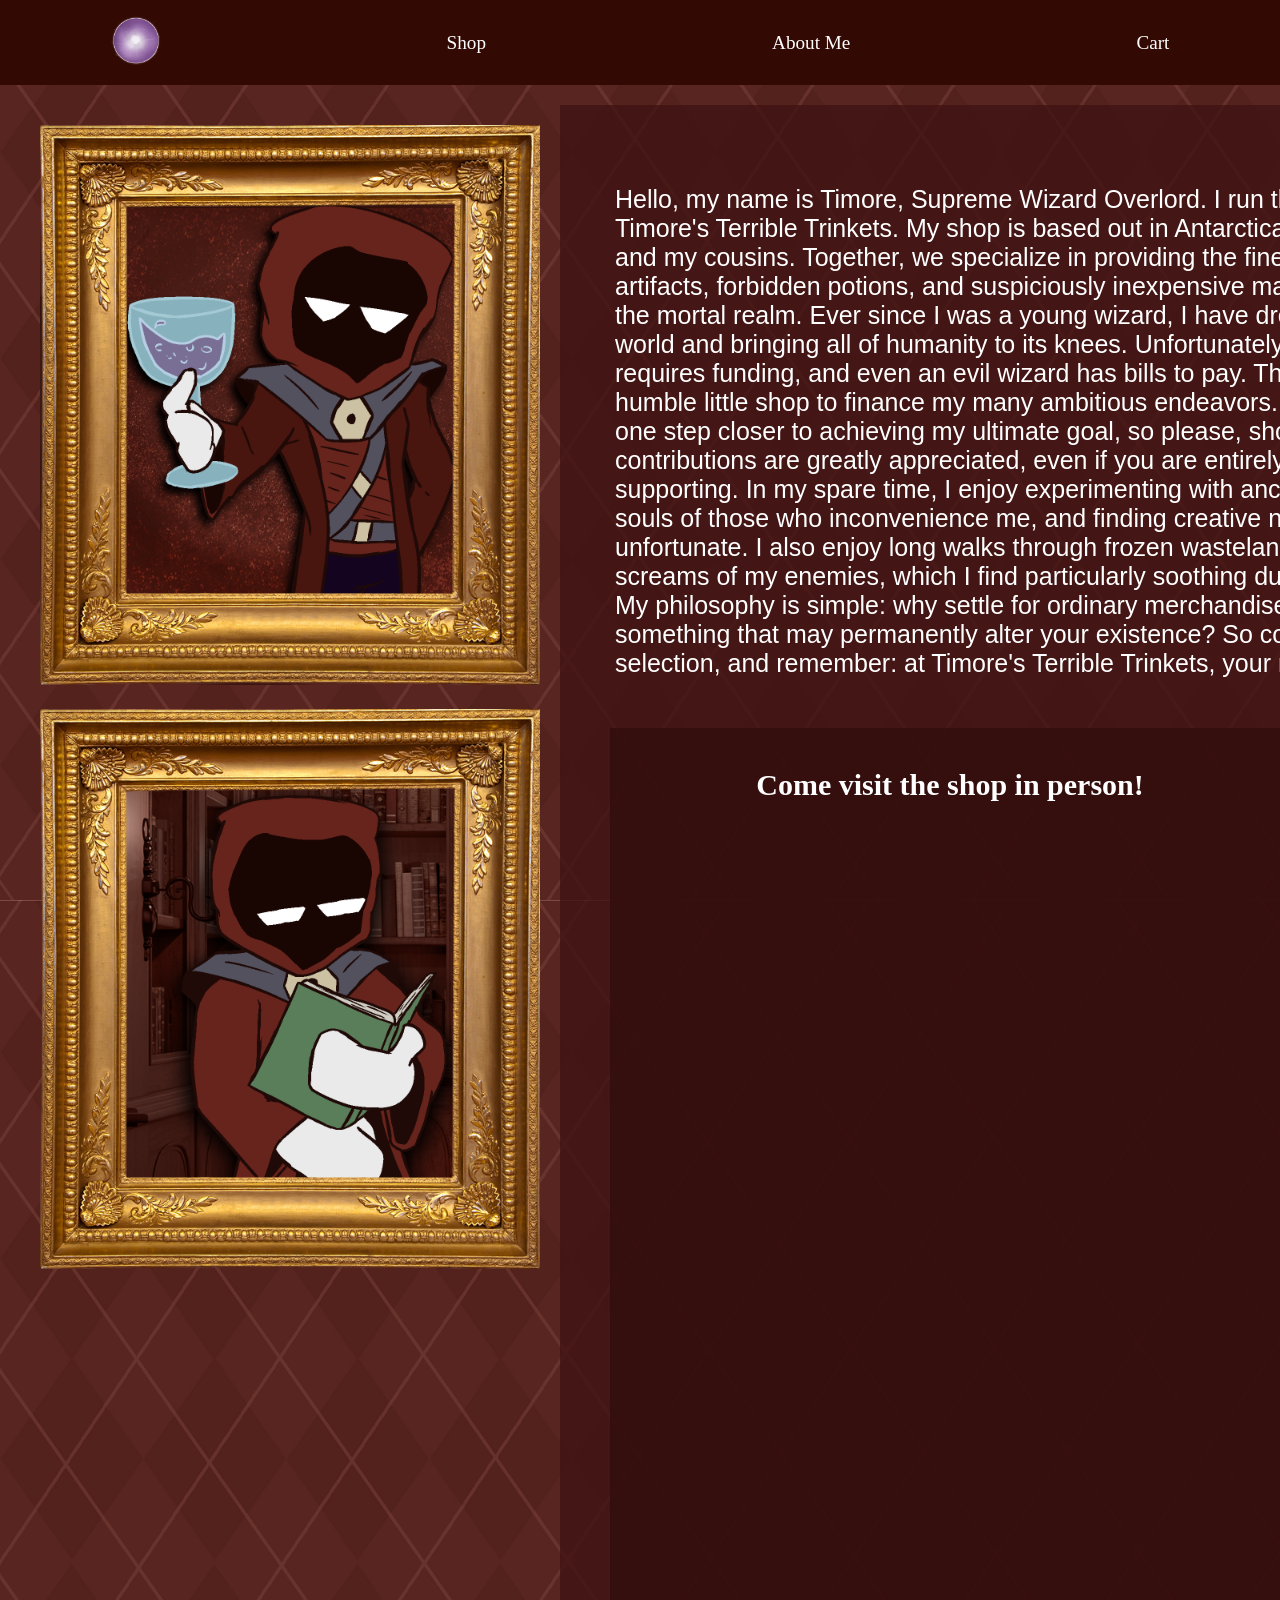
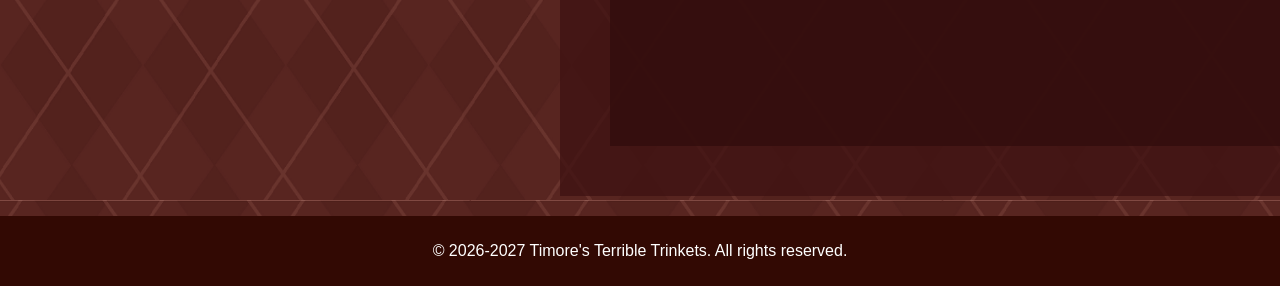
<file: about-me/aboutme.html>
<!DOCTYPE html>
<html lang="en">
<head>
  <meta charset="UTF-8">
  <meta name="viewport" content="width=device-width, initial-scale=1.0">
  <title>Timores-Terrible-Trinkets</title>
  <!-- CSS Stylesheets -->
  <link rel="stylesheet" href="aboutme.css">
</head>

<body>

    <nav class="navbar">
        <ul>
            <li><a href="../index.html"><img src="../images/logo.png" width="50"></a></li>
            <li><a href="../index.html">Shop</a></li>
            <li><a href="../about-me/aboutme.html">About Me</a></li>
            <li><a href="../cart/cart.html">Cart</a></li>
        </ul>
    </nav>

<div class="page-content">
    <div class="portrait">
  <img class="portrait" src="../images/Timore.png" alt="A very handsome wizard holding a glass of purple bubbling elixir." width="500">
  <img class="portrait" src="../images/Timore2.png" alt="A very handsome wizard reading a book." width="500">
    </div> <!-- End of portrait -->

    <div class="content">   
        <div class="writing">
            <p>Hello, my name is Timore, Supreme Wizard Overlord. I run the shop known as Timore's Terrible Trinkets. My shop is based out in Antarctica and is family run by
            me and my cousins. Together, we specialize in providing the finest selection of cursed artifacts, forbidden potions, and suspiciously inexpensive magical goods 
            this side of the mortal realm. Ever since I was a young wizard, I have dreamed of conquering the world and bringing all of humanity to its knees. 
            Unfortunately, world domination requires funding, and even an evil wizard has bills to pay. Thus, I established my humble little shop to finance my many 
            ambitious endeavors. Every purchase brings me one step closer to achieving my ultimate goal, so please, shop generously! Your contributions are greatly 
            appreciated, even if you are entirely unaware of what you are supporting. In my spare time, I enjoy experimenting with ancient curses, trapping the souls of 
            those who inconvenience me, and finding creative new ways to exploit the unfortunate. I also enjoy long walks through frozen wastelands and listening to the 
            screams of my enemies, which I find particularly soothing during the colder months. My philosophy is simple: why settle for ordinary merchandise when you can 
            purchase something that may permanently alter your existence? So come on in, browse our selection, and remember: at Timore's Terrible Trinkets, your misery is 
            our business! </p>
        </div> <!-- End of writing -->

    <div class="small-content">
        <div class="Map">
            <div class="mapwords">Come visit the shop in person!</div>
            <iframe src="https://www.google.com/maps/embed?pb=!1m14!1m12!1m3!1d4125.065227351481!2d-63.008479793150215!3d-64.49917686288114!2m3!1f0!2f0!3f0!3m2!1i1024!2i768!4f13.1!5e1!3m2!1sen!2sus!4v1793999564416!5m2!1sen!2sus" width="600" height="450" style="border:0;" allowfullscreen="" loading="lazy" referrerpolicy="strict-origin-when-cross-origin"></iframe>
        </div> <!-- End of Map -->

    <div class="Contact">
        <div class="Email">
            <div class="words">
                <p>Wish to contact your future Supreme Overlord?</p>
            </div>
            <div class="link">
                <a href="mailto:agonzales61305@gmail.com">Click Here!</a>
            </div>
            <div class="morewords">
                <p>*This is the email of some college student, I couldn't figure out how to create my own so I cast a spell that gave me his password info. 
                I'm sure he doesn't mind sharing his digital mailbox MWAHAHAHAHA!”</p>
            </div>
        </div>
        <div class="Video">
            <div class="stupidwords">Here's</div>
            <div class="stupidvideo"> <a href="https://www.youtube.com/watch?v=Tq1Kl1luIjA" target="_blank" rel="noopener">a video of my family,</a> </div>
            <div class="stupidwords">you can find some of my family's greatest hits here.</div>
    </div>
    </div> <!-- End of Contact -->
    
      </div> <!-- End of small-content -->

    </div> <!-- End of content -->

</div> <!-- End of main container -->
  


















    <div class="footer">
<p>&copy; 2026-2027 Timore's Terrible Trinkets. All rights reserved.</p>
    </div> <!-- End of footer -->

</body>
</html>
</file>
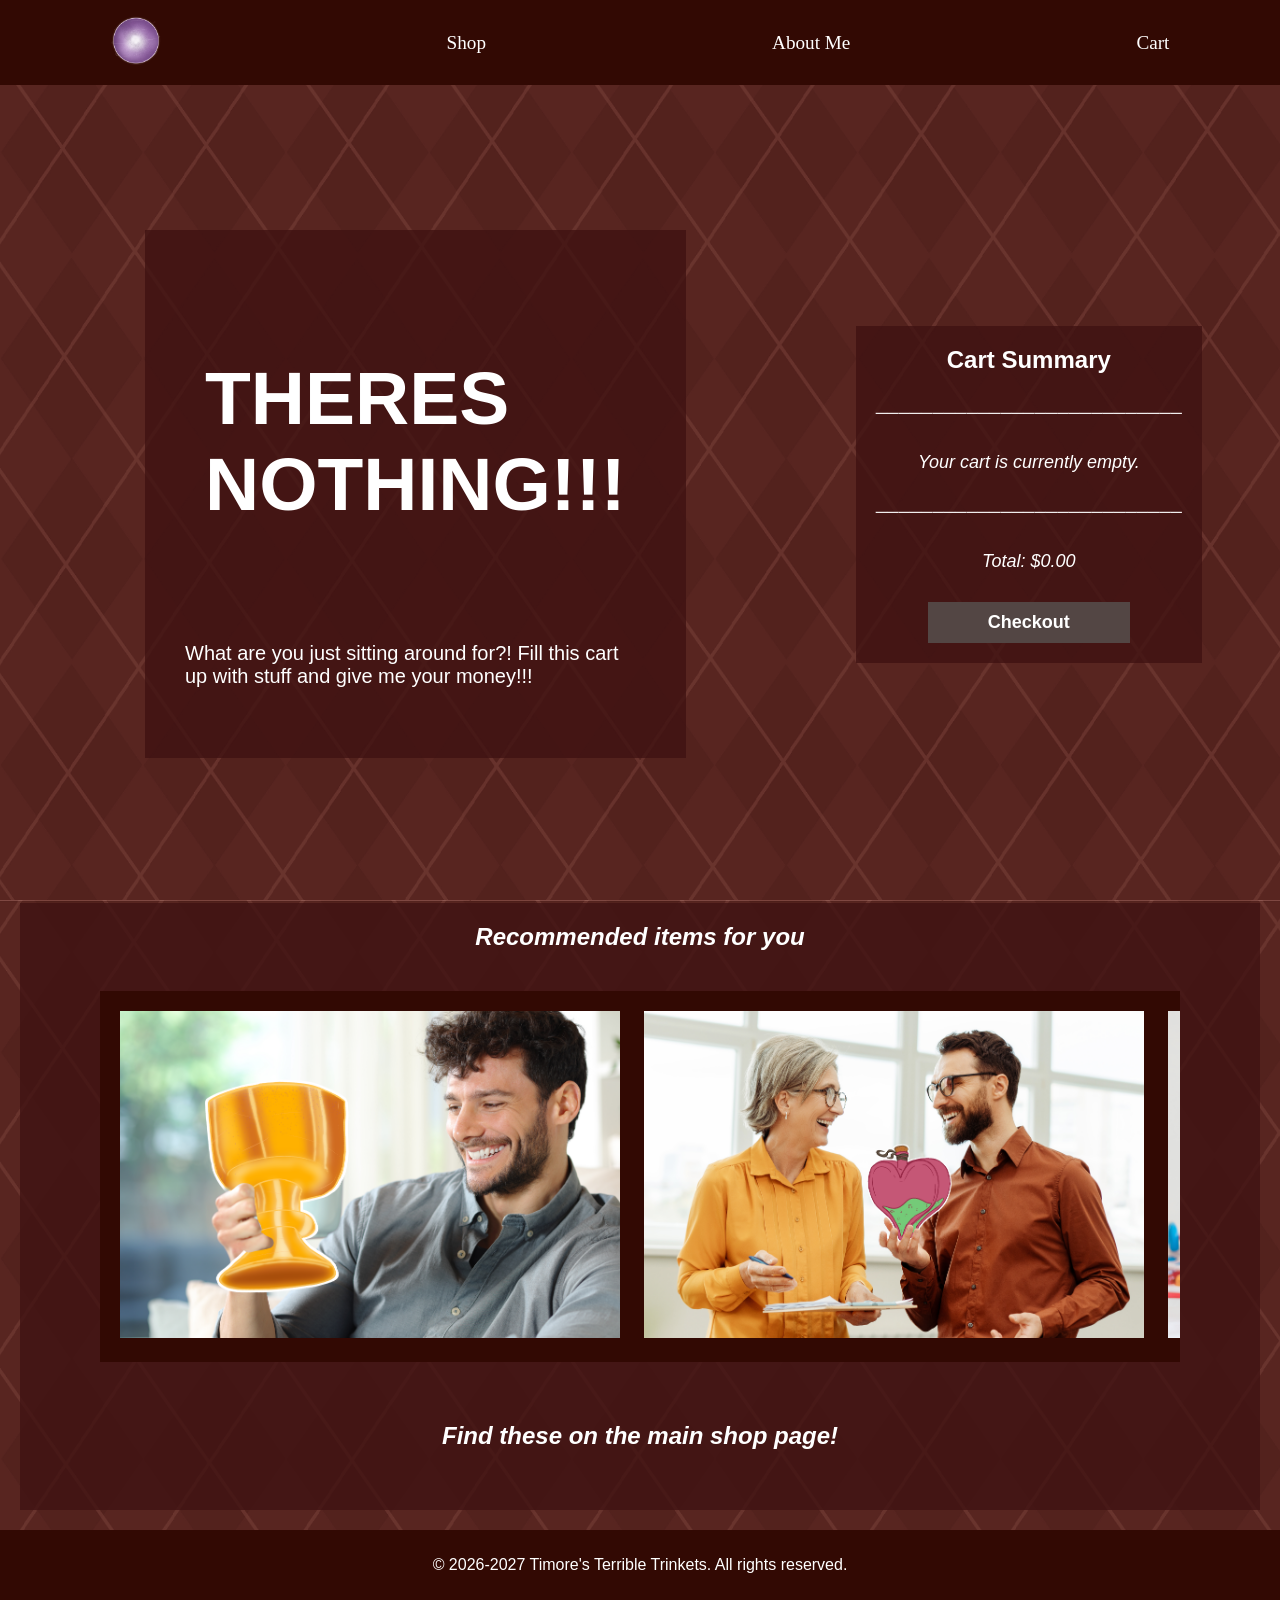
<file: cart/cart.html>
<!DOCTYPE html>
<html lang="en">
<head>
  <meta charset="UTF-8">
  <meta name="viewport" content="width=device-width, initial-scale=1.0">
  <title>Timores-Terrible-Trinkets</title>
  <!-- CSS Stylesheets -->
  <link rel="stylesheet" href="cart.css">
</head>

<body>


    <nav class="navbar">
        <ul>
            <li><a href="../index.html"><img src="../images/logo.png" width="50"></a></li>
            <li><a href="../index.html">Shop</a></li>
            <li><a href="../about-me/aboutme.html">About Me</a></li>
            <li><a href="../cart/cart.html">Cart</a></li>
        </ul>
    </nav>
<div class="page">

<div class="page-content">

<div class="cart-items">
    <div class="cart-item">
        <p>THERES NOTHING!!!</p>
    </div>
    <div class="notice">
        <p>What are you just sitting around for?! Fill this cart up with stuff and give me your money!!!</p>
    </div>   
</div>

    <div class="summary">
        <div class="summarytext">Cart Summary</div>
        <div class="line">───────────────────────────</div>
        <div class="infotext">Your cart is currently empty.</div>
        <div class="line">───────────────────────────</div>
        <div class="infotext">Total: $0.00</div>
        <div class="checkout">Checkout</div>
    </div>
</div>

<div class="recommended-items">

    <div class="recommended">
Recommended items for you
    </div>

    <div class="scroll-container">
  <img src="../images/AngryTimore.png" alt="Angry Timore" width="500">
  <img src="../images/AngryTimore2.png" alt="Angry Timore 2" width="500">
  <img src="../images/AngryTimore3.png" alt="Angry Timore 3" width="500">
  <img src="../images/AngryTimore4.png" alt="Angry Timore 4" width="500">
  <img src="../images/AngryTimore5.png" alt="Angry Timore 5" width="500">
  <img src="../images/AngryTimore6.png" alt="Angry Timore 6" width="500">
    </div>

        <div class="recommended">
Find these on the main shop page!
    </div>

</div>

</div>



    <div class="footer">
<p>&copy; 2026-2027 Timore's Terrible Trinkets. All rights reserved.</p>
    </div>

</body>
</html>
</file>
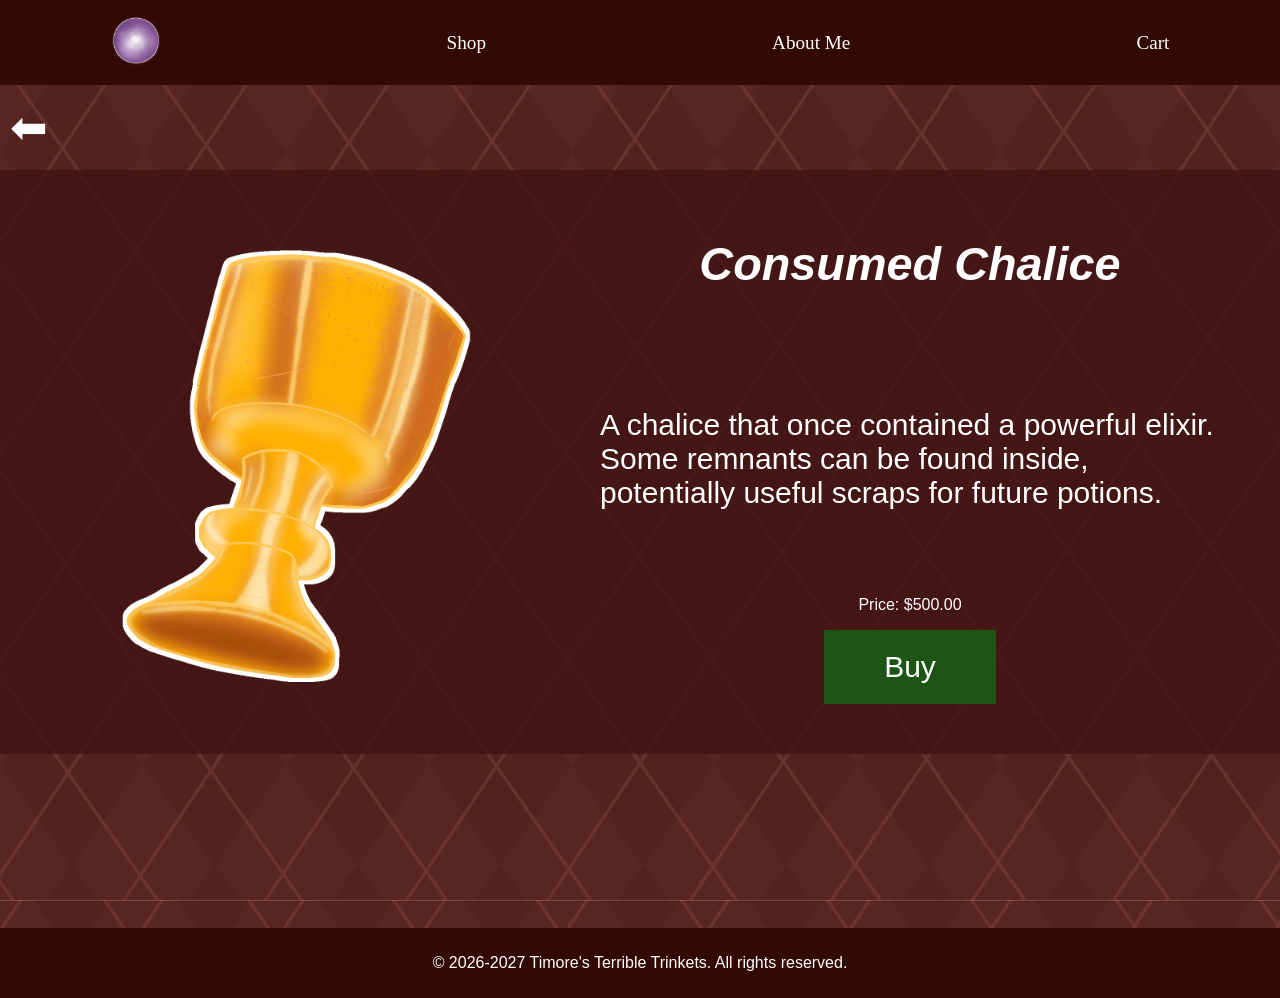
<file: item-pages/Chalice/cup-item.html>
<!DOCTYPE html>
<html lang="en">
<head>
  <meta charset="UTF-8">
  <meta name="viewport" content="width=device-width, initial-scale=1.0">
  <title>Timores-Terrible-Trinkets</title>
  <!-- CSS Stylesheets -->
  <link rel="stylesheet" href="cup-item.css">
  <script src="cup-item.js" defer></script>
</head>

<body>

    <nav class="navbar">
        <ul>
            <li><a href="../../index.html"><img src="../../images/logo.png" width="50"></a></li>
            <li><a href="../../index.html">Shop</a></li>
            <li><a href="../../about-me/aboutme.html">About Me</a></li>
            <li><a href="../../cart/cart.html">Cart</a></li>
            
        </ul>
    </nav>

<div class="back-button">
        <p><a href="../../index.html">⬅</a></p>
</div>

<div class="page-content">




    <div class="item-pic">
            <img src="../../images/chalice.png" alt="An empty golden chalice. 
            There are some purplish specks around it." width="500">
            <img src="../../images/SoldOut.png"
             class="sold-out" alt="A red graphic that reads Sold Out" hidden width="500">
    </div>

<div class="item-info">
    <div class="item-name">
        <h3>Consumed Chalice</h3>
    </div>

    <div class="item-desc">
        <p>A chalice that once contained a powerful elixir. Some remnants can be found inside, potentially useful scraps for future potions.</p>
    </div>

    <div class="item-price">
        <p>Price: $500.00</p>
    </div>

    <div class="Buy">
        <button type="button" id="buy-button">Buy</button>
    </div>
</div>

</div>

<div class="dead-space">
       I couldn't figure out how to put a dead space here without ruining everything else so I put this text here instead. Pretend you never saw this.
</div>


<div class="footer">
        <p>&copy; 2026-2027 Timore's Terrible Trinkets. All rights reserved.</p>
</div>

</body>
</html>
</file>
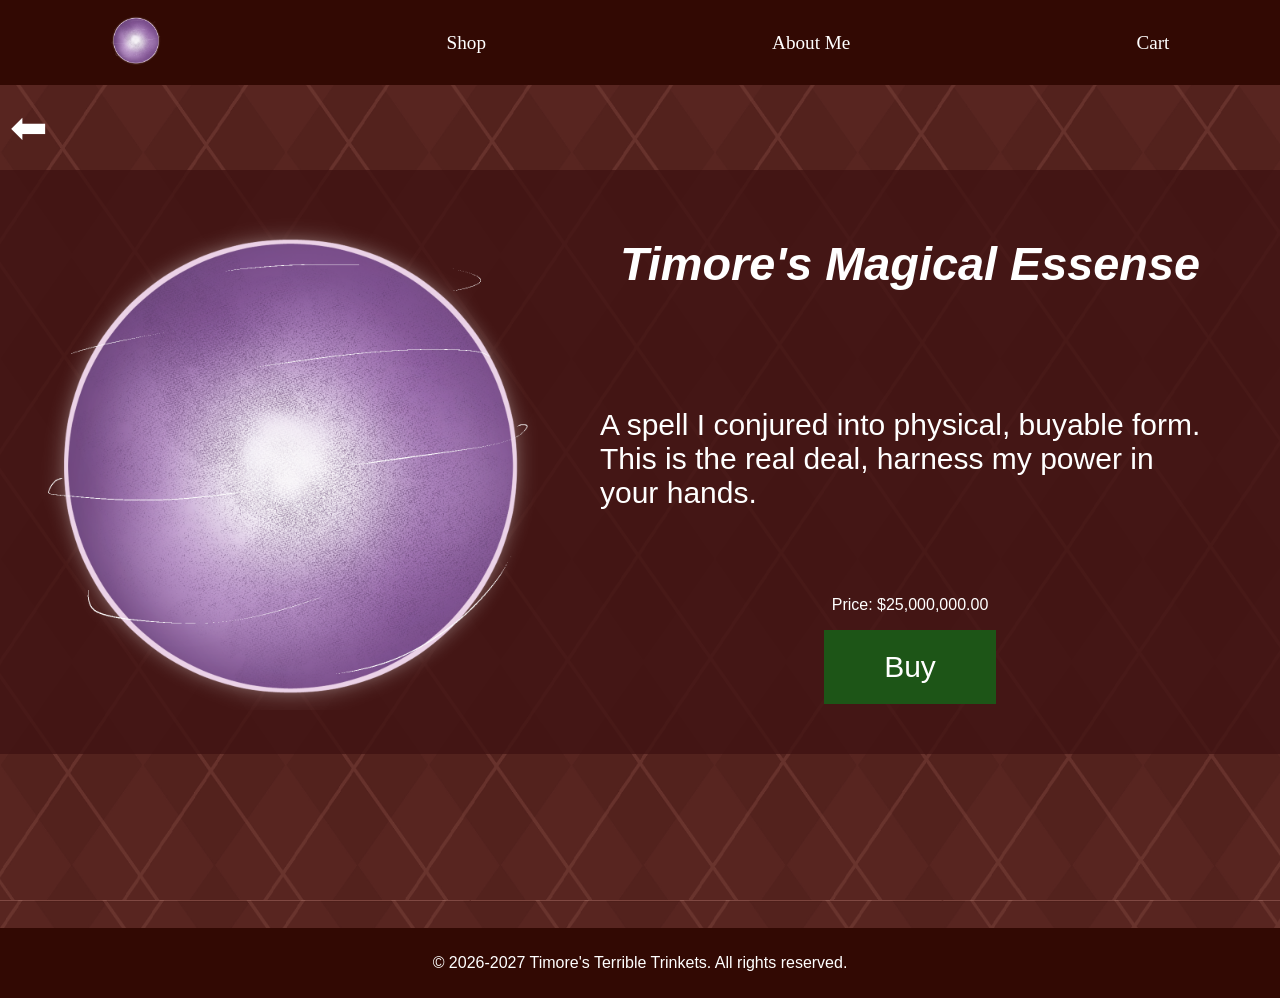
<file: item-pages/Essense/magic-item.html>
<!DOCTYPE html>
<html lang="en">
<head>
  <meta charset="UTF-8">
  <meta name="viewport" content="width=device-width, initial-scale=1.0">
  <title>Timores-Terrible-Trinkets</title>
  <!-- CSS Stylesheets -->
  <link rel="stylesheet" href="magic-item.css">
  <script src="magic-item.js" defer></script>
</head>

<body>

    <nav class="navbar">
        <ul>
            <li><a href="../../index.html"><img src="../../images/logo.png" width="50"></a></li>
            <li><a href="../../index.html">Shop</a></li>
            <li><a href="../../about-me/aboutme.html">About Me</a></li>
            <li><a href="../../cart/cart.html">Cart</a></li>
            
        </ul>
    </nav>

<div class="back-button">
        <p><a href="../../index.html">⬅</a></p>
</div>

<div class="page-content">




    <div class="item-pic">
            <img src="../../images/essense.png" alt="A purple orb with a magical white
                        aura that orbits it." width="500">
        <img class="sold-out" src="../../images/SoldOut.png" alt="Sold out" hidden>
    </div>

<div class="item-info">
    <div class="item-name">
        <h3>Timore's Magical Essense</h3>
    </div>

    <div class="item-desc">
        <p>A spell I conjured into physical, buyable form. This is the real deal, harness my power in your hands.</p>
    </div>

    <div class="item-price">
        <p>Price: $25,000,000.00</p>
    </div>

    <div class="Buy">
        <button id="buy-button">Buy</button>
    </div>
</div>

</div>

<div class="dead-space">
       I couldn't figure out how to put a dead space here without ruining everything else so I put this text here instead. Pretend you never saw this.
</div>


<div class="footer">
        <p>&copy; 2026-2027 Timore's Terrible Trinkets. All rights reserved.</p>
</div>

</body>
</html>
</file>
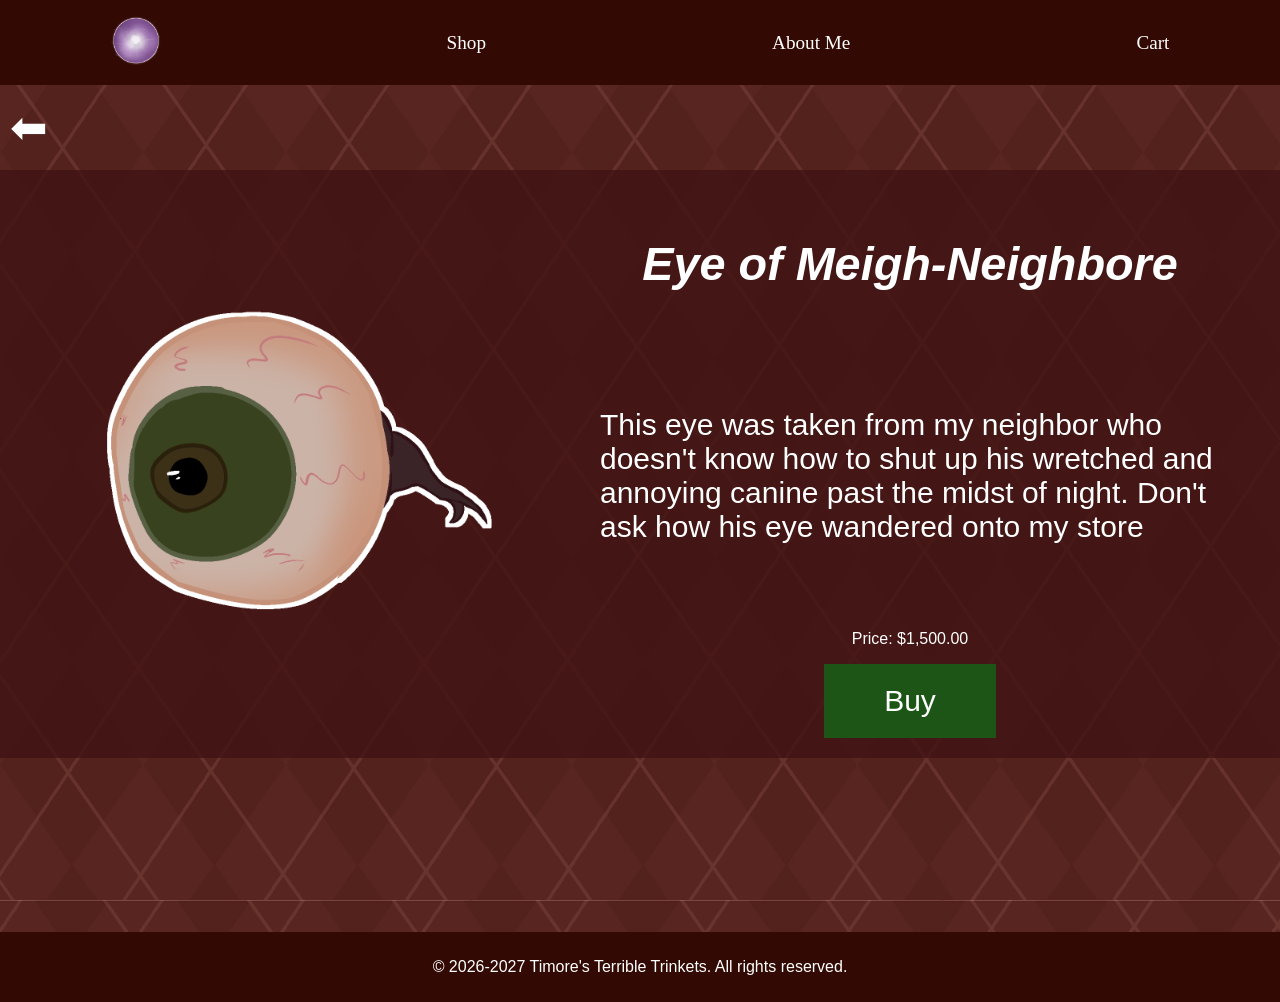
<file: item-pages/Eyeball/eye-item.html>
<!DOCTYPE html>
<html lang="en">
<head>
  <meta charset="UTF-8">
  <meta name="viewport" content="width=device-width, initial-scale=1.0">
  <title>Timores-Terrible-Trinkets</title>
  <!-- CSS Stylesheets -->
  <link rel="stylesheet" href="eye-item.css">
  <script src="eye-item.js" defer></script>
</head>

<body>

    <nav class="navbar">
        <ul>
            <li><a href="../../index.html"><img src="../../images/logo.png" width="50"></a></li>
            <li><a href="../../index.html">Shop</a></li>
            <li><a href="../../about-me/aboutme.html">About Me</a></li>
            <li><a href="../../cart/cart.html">Cart</a></li>
            
        </ul>
    </nav>

<div class="back-button">
        <p><a href="../../index.html">⬅</a></p>
</div>

<div class="page-content">




    <div class="item-pic">
            <img src="../../images/eye.png" alt="A bloodshot eyeball with vessels
still attached to the eye.
" width="500">
        <img class="sold-out" src="../../images/SoldOut.png" alt="Sold out" hidden>
    </div>

<div class="item-info">
    <div class="item-name">
        <h3>Eye of Meigh-Neighbore</h3>
    </div>

    <div class="item-desc">
        <p>This eye was taken from my neighbor who doesn't know how to shut up his wretched and annoying canine past the midst of night. Don't ask
            how his eye wandered onto my store</p>
    </div>

    <div class="item-price">
        <p>Price: $1,500.00</p>
    </div>

    <div class="Buy">
        <button id="buy-button">Buy</button>
    </div>
</div>

</div>

<div class="dead-space">
       I couldn't figure out how to put a dead space here without ruining everything else so I put this text here instead. Pretend you never saw this.
</div>


<div class="footer">
        <p>&copy; 2026-2027 Timore's Terrible Trinkets. All rights reserved.</p>
</div>

</body>
</html>
</file>
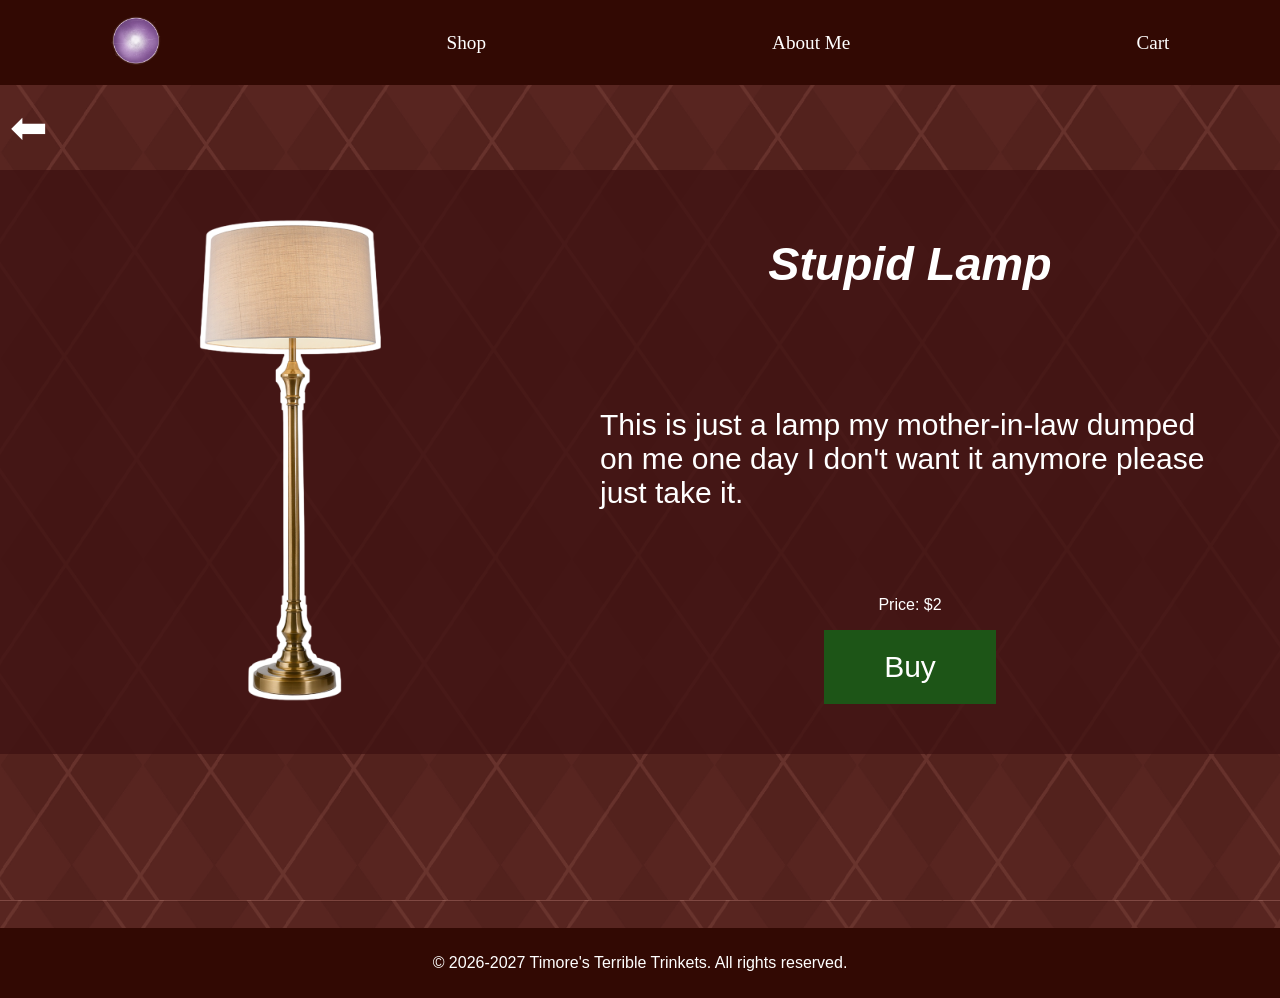
<file: item-pages/Lamp/lamp-item.html>
<!DOCTYPE html>
<html lang="en">
<head>
  <meta charset="UTF-8">
  <meta name="viewport" content="width=device-width, initial-scale=1.0">
  <title>Timores-Terrible-Trinkets</title>
  <!-- CSS Stylesheets -->
  <link rel="stylesheet" href="lamp-item.css">
  <script src="lamp-item.js" defer></script>
</head>

<body>

    <nav class="navbar">
        <ul>
            <li><a href="../../index.html"><img src="../../images/logo.png" width="50"></a></li>
            <li><a href="../../index.html">Shop</a></li>
            <li><a href="../../about-me/aboutme.html">About Me</a></li>
            <li><a href="../../cart/cart.html">Cart</a></li>
            
        </ul>
    </nav>

<div class="back-button">
        <p><a href="../../index.html">⬅</a></p>
</div>

<div class="page-content">




    <div class="item-pic">
            <img src="../../images/lamp.png" alt="A photorealistic plain bronze lamp." width="500">
        <img class="sold-out" src="../../images/SoldOut.png" alt="Sold out" hidden>
    </div>

<div class="item-info">
    <div class="item-name">
        <h3>Stupid Lamp</h3>
    </div>

    <div class="item-desc">
        <p>This is just a lamp my mother-in-law dumped on me one day I don't want it anymore please just take it.</p>
    </div>
    
    <div class="item-price">
        <p>Price: $2</p>
    </div>

    <div class="Buy">
        <button id="buy-button">Buy</button>
    </div>
</div>

</div>

<div class="dead-space">
       I couldn't figure out how to put a dead space here without ruining everything else so I put this text here instead. Pretend you never saw this.
</div>


<div class="footer">
        <p>&copy; 2026-2027 Timore's Terrible Trinkets. All rights reserved.</p>
</div>

</body>
</html>
</file>
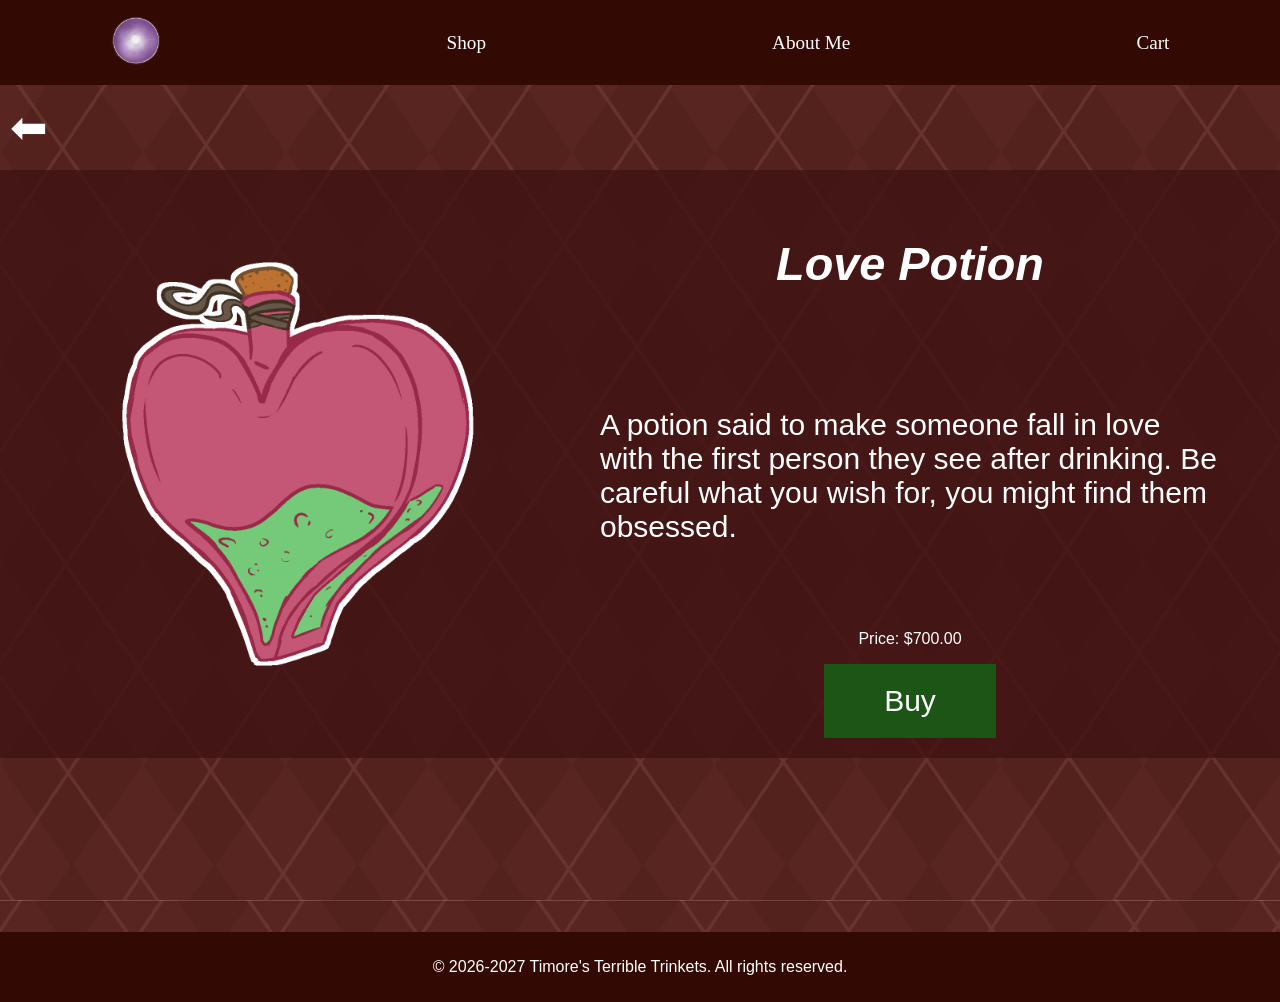
<file: item-pages/LovePotion/love-item.html>
<!DOCTYPE html>
<html lang="en">
<head>
  <meta charset="UTF-8">
  <meta name="viewport" content="width=device-width, initial-scale=1.0">
  <title>Timores-Terrible-Trinkets</title>
  <!-- CSS Stylesheets -->
  <link rel="stylesheet" href="love-item.css">
  <script src="love-item.js" defer></script>
</head>

<body>

    <nav class="navbar">
        <ul>
            <li><a href="../../index.html"><img src="../../images/logo.png" width="50"></a></li>
            <li><a href="../../index.html">Shop</a></li>
            <li><a href="../../about-me/aboutme.html">About Me</a></li>
            <li><a href="../../cart/cart.html">Cart</a></li>
            
        </ul>
    </nav>

<div class="back-button">
        <p><a href="../../index.html">⬅</a></p>
</div>

<div class="page-content">




    <div class="item-pic">
            <img src="../../images/love.png" alt="A pink heart shaped container
                    with a green liquid inside. The
                    container is tied off with brown
                    string at the top." width="500">
            <img src="../../images/SoldOut.png"
             class="sold-out" alt="A red graphic that reads Sold Out" hidden width="500">
    </div>

<div class="item-info">
    <div class="item-name">
        <h3>Love Potion</h3>
    </div>

    <div class="item-desc">
        <p>A potion said to make someone fall in love with the first person they see after drinking. 
            Be careful what you wish for, you might find them obsessed. </p>
    </div>

    <div class="item-price">
        <p>Price: $700.00</p>
    </div>

    <div class="Buy">
        <button type="button" id="buy-button">Buy</button>
    </div>
</div>

</div>

<div class="dead-space">
       I couldn't figure out how to put a dead space here without ruining everything else so I put this text here instead. Pretend you never saw this.
</div>


<div class="footer">
        <p>&copy; 2026-2027 Timore's Terrible Trinkets. All rights reserved.</p>
</div>

</body>
</html>
</file>
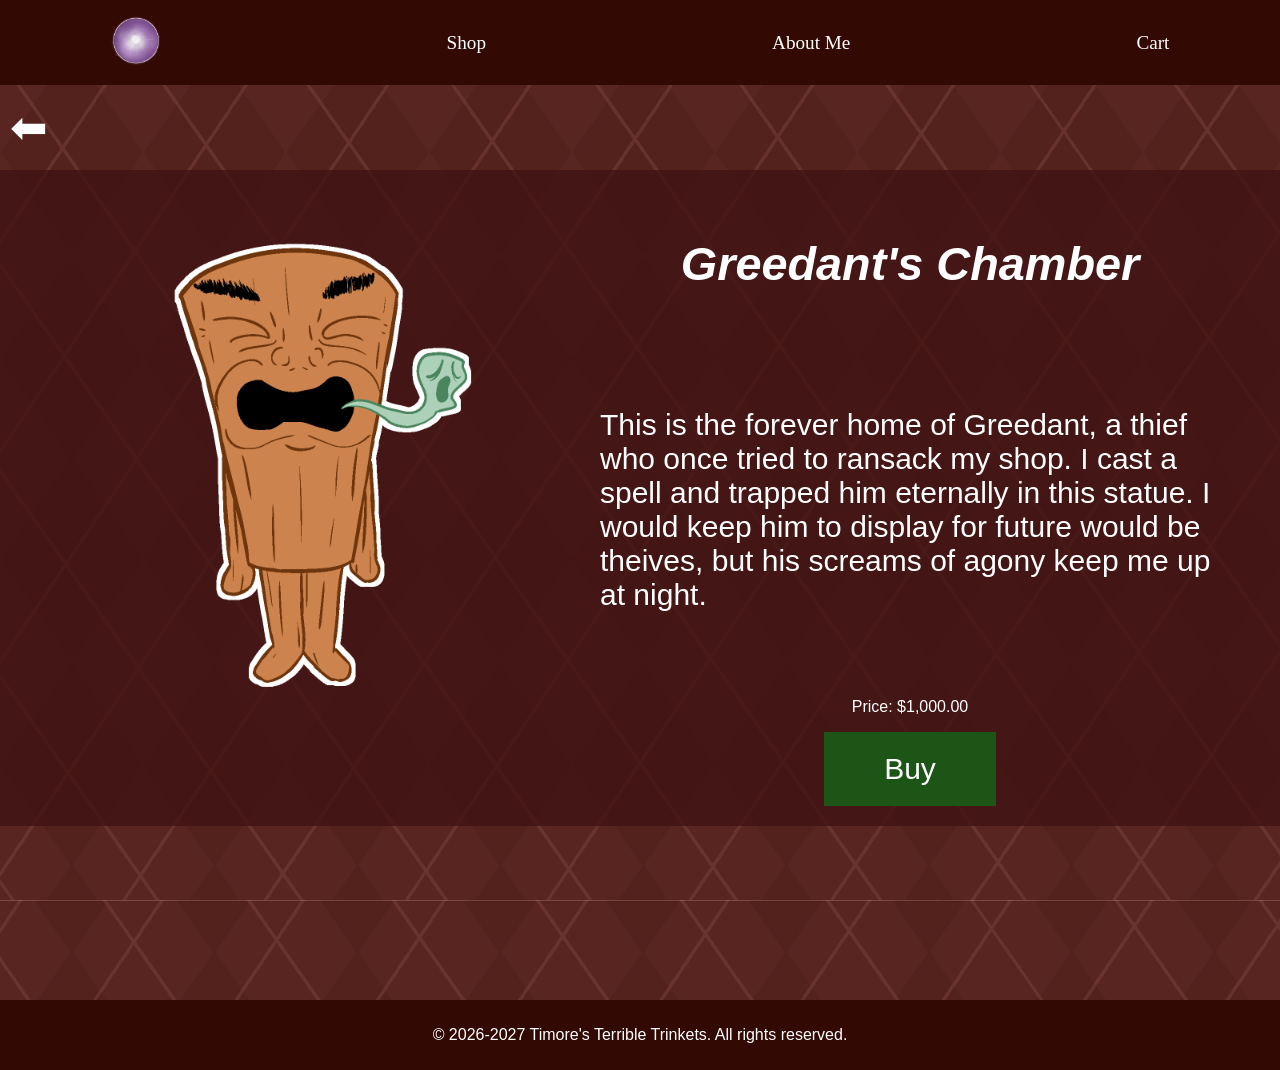
<file: item-pages/TripleT/ttt-item.html>
<!DOCTYPE html>
<html lang="en">
<head>
  <meta charset="UTF-8">
  <meta name="viewport" content="width=device-width, initial-scale=1.0">
  <title>Timores-Terrible-Trinkets</title>
  <!-- CSS Stylesheets -->
  <link rel="stylesheet" href="ttt-item.css">
  <script src="ttt-item.js" defer></script>
  
</head>

<body>

    <nav class="navbar">
        <ul>
            <li><a href="../../index.html"><img src="../../images/logo.png" width="50"></a></li>
            <li><a href="../../index.html">Shop</a></li>
            <li><a href="../../about-me/aboutme.html">About Me</a></li>
            <li><a href="../../cart/cart.html">Cart</a></li>
            
        </ul>
    </nav>

<div class="back-button">
        <p><a href="../../index.html">⬅</a></p>
</div>

<div class="page-content">




    <div class="item-pic">
            <img src="../../images/tung.png" alt="A wooden statue with a face that
                appears to be in anguish. A small
                ghost is emerging from the
                statue's mouth." width="500">
        <img class="sold-out" src="../../images/SoldOut.png" alt="Sold out" hidden>
    </div>

<div class="item-info">
    <div class="item-name">
        <h3>Greedant's Chamber</h3>
    </div>

    <div class="item-desc">
        <p>This is the forever home of Greedant, a thief who once tried to ransack my shop. I cast a spell and trapped him eternally in
            this statue. I would keep him to display for future would be theives, but his screams of agony keep me up at night.</p>
    </div>
    
    <div class="item-price">
        <p>Price: $1,000.00</p>
    </div>

    <div class="Buy">
        <button id="buy-button">Buy</button>
    </div>
</div>

</div>

<div class="dead-space">
       I couldn't figure out how to put a dead space here without ruining everything else so I put this text here instead. Pretend you never saw this.
</div>


<div class="footer">
        <p>&copy; 2026-2027 Timore's Terrible Trinkets. All rights reserved.</p>
</div>

</body>
</html>
</file>
<file: about-me/aboutme.css>
html, body {
    height: 100%;
    margin: 0;
}
body{
    margin: 0px;
    background-image: url('../images/bg.png');
    background-size:cover;
    background-repeat:round;

    h3{
        color:white;
        font-family: Verdana, Geneva, Tahoma, sans-serif;
    }
    p{
        color:white;
        font-family: Verdana, Geneva, Tahoma, sans-serif;
    }
}

h1{
    text-align: center
    color:white;
    font-family: Verdana, Geneva, Tahoma, sans-serif;
}
.navbar ul{
    list-style-type: none;
    background-color: rgb(50, 9, 3);
    padding: 0px;
    margin: 0px;
    overflow: hidden;
    display:flex;
    justify-content: center;
    align-items:center;
    gap: clamp(30px, 20vw, 700px);
}
.navbar a{
    color:white;
    text-decoration: none;
    padding: 15px;
    display: block;
    text-align: center;
    font-size: clamp(14px, 1.5vw, 40px);
}
.navbar a:hover{
    background-color: rgb(85, 36, 28)
}
.navbar li{
    float:none;
}

.page-content{
display:flex;
flex-direction:row;
padding:20px
}

.portrait{
padding:10px;

}

.content{
background-color:rgba(63, 18, 18, 0.76);
padding:50px;
gap:20px;
display:flex;
flex-direction:column;

.writing{
font-size: 25px;
padding: 5px;
font-family: Verdana, Geneva, Tahoma, sans-serif;
align-self: center;
display: flex;
}

}

.small-content{
padding:20px;
display:flex;
flex-direction:row;
gap:20px;
background-color: rgba(51, 13, 13, 0.815);
}

.Map{
padding:20px;
display:flex;
flex-direction:column;
align-items:center;
gap: 20px;
}

.mapwords{
    text-align: center;
    font-weight: bold;
    font-size: 30px;
    color: white;
}

.Contact{
display:flex;
flex-direction:column;
gap:20px;
padding:20px;
}

.Email{
display:flex;
flex-direction:column;
align-items:center;
padding:20px;
font-size:30px;
font-style: italic;
a{
    color:rgb(133, 175, 252);
    text-decoration:underline;
    font-weight: bold;
    font-style: italic;
    font-size: 30px;
    padding: 10px;
}
}

.words{
    text-align: center;
    font-weight:bold;
    font-size: 40px;
}

.morewords{
    text-align: center;
    font-size: 20px;
    font-weight:lighter;
}
    

.Video{
padding:20px;
display:flex;
flex-direction:row;
gap:5px;
align-items: center;
}

.stupidwords{
    color:rgb(255, 255, 255);
    text-decoration: none;
    font-size: 20px;
    align-items: center;
    display: flex;
}

.stupidvideo{
    text-decoration:underline;
    font-weight: bold;
    font-style: italic;
    font-size: 19px;
    a{ 
        color:rgb(133, 175, 252);
    }
    display: flex;
    align-items: center;
}

.footer{
    background-color: rgb(50, 9, 3);
    color: white;
    text-align: center;
    padding: 10px;
    font-family: Verdana, Geneva, Tahoma, sans-serif;
    display: flex;
    justify-content: center;
    margin-top: auto;
}
</file>
<file: cart/cart.css>
html, body {
    height: 100%;
    margin: 0;
}
body{
    margin: 0px;
    background-image: url('../images/bg.png');
    background-size:cover;
    background-repeat:round;
    min-height: 100vh;
    display: flex;
    flex-direction: column;

    h3{
        color:white;
        font-family: Verdana, Geneva, Tahoma, sans-serif;
    }
    p{
        color:white;
        font-family: Verdana, Geneva, Tahoma, sans-serif;
    }
}
main{
    margin-left: 20px;
    margin-right: 20px;
}

h1{
    text-align: center
    color:white;
    font-family: Verdana, Geneva, Tahoma, sans-serif;
}
.navbar ul{
    list-style-type: none;
    background-color: rgb(50, 9, 3);
    padding: 0px;
    margin: 0px;
    overflow: hidden;
    display:flex;
    justify-content: center;
    align-items:center;
    gap: clamp(30px, 20vw, 700px);
}
.navbar a{
    color:white;
    text-decoration: none;
    padding: 15px;
    display: block;
    text-align: center;
    font-size: clamp(14px, 1.5vw, 40px);
}
.navbar a:hover{
    background-color: rgb(85, 36, 28)
}
.navbar li{
    float:none;
}

.page-content{
    display: flex;
    flex-direction: row;
    align-items: center;
    gap: 20px;
    padding: 20px;
    margin: 50px;
}

.recommended-items{
    padding: 20px;
    margin: 20px;
    background-color:rgba(63, 18, 18, 0.76);
}

.recommended{
    text-align: center;
    color: white;
    font-family: Verdana, Geneva, Tahoma, sans-serif;
    margin-bottom:40px;
    font-size: 24px;
    font-weight: bold;
    font-style: italic;
}

div.scroll-container {
  background-color: rgb(50, 9, 3);
  overflow: auto;
  white-space: nowrap;
  padding: 10px;
  margin-left: 60px;
  margin-right: 60px;
  margin-bottom: 60px;
}

div.scroll-container img {
  padding: 10px;
}

.cart-items{
    background-color: rgba(63, 18, 18, 0.76);
    color: white;
    padding: 40px;
    margin: 75px;
    font-family: Verdana, Geneva, Tahoma, sans-serif;
    display: flex;
    flex-direction: column;
    align-items: center;
}

.cart-item{
    padding-left: 20px;
    padding-right: 20px;
    margin: 10px 0;
    font-family: Verdana, Geneva, Tahoma, sans-serif;
    font-size: 75px;
    font-weight: bold;
}
.notice{
    margin: 10px 0;
    font-family: Verdana, Geneva, Tahoma, sans-serif;
    font-size: 20px;
}

.summary{
    background-color: rgba(63, 18, 18, 0.76);
    color: white;
    padding: 20px;
    margin: 75px;
    font-family: Verdana, Geneva, Tahoma, sans-serif;
    display: flex;
    flex-direction: column;
    align-items: center;
    gap: 30px;
}

.summarytext{
    font-size: 24px;
    font-weight: bold;
}

.infotext{
    font-size: 18px;
    font-style: italic;
}

.checkout{
    background-color: rgb(83, 70, 68);
    padding: 10px 60px;
    font-size: 18px;
    font-weight: bold;
    cursor: pointer;
}


.footer{
    background-color: rgb(50, 9, 3);
    color: white;
    text-align: center;
    padding: 10px;
    font-family: Verdana, Geneva, Tahoma, sans-serif;
    display: flex;
    justify-content: center;
    margin-top: auto;
}
</file>
<file: item-pages/Chalice/cup-item.css>
html, body {
    height: 100%;
    margin: 0;
    
}
body{
    margin: 0px;
    background-image: url('../../images/bg.png');
    background-size:cover;
    background-repeat:round;

    h3{
        color:white;
        font-family: Verdana, Geneva, Tahoma, sans-serif;
    }
    p{
        color:white;
        font-family: Verdana, Geneva, Tahoma, sans-serif;
    }
    
    min-height: 100vh;
    display: flex;
    flex-direction: column;
}
main{
    margin-left: 20px;
    margin-right: 20px;
}

h1{
    text-align: center
    color:white;
    font-family: Verdana, Geneva, Tahoma, sans-serif;
}


.navbar ul{
    list-style-type: none;
    background-color: rgb(50, 9, 3);
    padding: 0px;
    margin: 0px;
    overflow: hidden;
    display:flex;
    justify-content: center;
    align-items:center;
    gap: clamp(30px, 20vw, 700px);
}
.navbar a{
    color:white;
    text-decoration: none;
    padding: 15px;
    display: block;
    text-align: center;
    font-size: clamp(14px, 1.5vw, 40px);
}
.navbar a:hover{
    background-color: rgb(85, 36, 28)
}
.navbar li{
    float:none;
}

.back-button {
    a {
    text-decoration:none;
    color:white;
    font-size: 45px;
    padding-left: 10px;
    }
}
.page-content {
    padding:20px;
    display:flex;
    flex-direction: row;
    background-color: rgba(63, 18, 18, 0.76);
}


.item-pic {
    padding:20px;
    position:relative;
    display:inline-block;
}

.sold-out {
    position:absolute;
    top:50%;
    left:50%;
    transform:translate(-50%, -50%);
    width:80%;
    height:auto;
    z-index:2;
    pointer-events:none;
}

.sold-out[hidden] {
    display:none;
}

.item-name {
    display:flex;
    align-items:center;
    justify-content: center;
    font-size:40px;
    font-style: italic;
}

.item-desc {
    padding:40px;
    font-size:30px;
    display:flex;
    justify-content: center;

}

.item-price {
    display:flex;
    justify-content: center;
}


.Buy {
    display:flex;
    justify-content: center;
    button {
        background-color: rgb(29, 85, 23);
        color: white;
        border: none;
        padding: 20px 60px;
        font-size: 30px;
        cursor: pointer;
    }
}

.Buy button:hover {
    background-color: rgb(95, 151, 89);
}

.dead-space {
    font-size:50px;
    color:rgba(131, 60, 50, 0)

}

.footer{
    background-color: rgb(50, 9, 3);
    color: white;
    text-align: center;
    padding: 10px;
    font-family: Verdana, Geneva, Tahoma, sans-serif;
    display: flex;
    justify-content: center;
    margin-top: auto;
}
</file>
<file: item-pages/Essense/magic-item.css>
html, body {
    height: 100%;
    margin: 0;
    
}
body{
    margin: 0px;
    background-image: url('../../images/bg.png');
    background-size:cover;
    background-repeat:round;

    h3{
        color:white;
        font-family: Verdana, Geneva, Tahoma, sans-serif;
    }
    p{
        color:white;
        font-family: Verdana, Geneva, Tahoma, sans-serif;
    }
    
    min-height: 100vh;
    display: flex;
    flex-direction: column;
}
main{
    margin-left: 20px;
    margin-right: 20px;
}

h1{
    text-align: center
    color:white;
    font-family: Verdana, Geneva, Tahoma, sans-serif;
}


.navbar ul{
    list-style-type: none;
    background-color: rgb(50, 9, 3);
    padding: 0px;
    margin: 0px;
    overflow: hidden;
    display:flex;
    justify-content: center;
    align-items:center;
    gap: clamp(30px, 20vw, 700px);
}
.navbar a{
    color:white;
    text-decoration: none;
    padding: 15px;
    display: block;
    text-align: center;
    font-size: clamp(14px, 1.5vw, 40px);
}
.navbar a:hover{
    background-color: rgb(85, 36, 28)
}
.navbar li{
    float:none;
}

.back-button {
    a {
    text-decoration:none;
    color:white;
    font-size: 45px;
    padding-left: 10px;
    }
}
.page-content {
    padding:20px;
    display:flex;
    flex-direction: row;
    background-color: rgba(63, 18, 18, 0.76);
}


.item-pic {
    padding:20px;
    position:relative;
    display:inline-block;
}

.sold-out {
    position:absolute;
    top:50%;
    left:50%;
    transform:translate(-50%, -50%);
    width:80%;
    height:auto;
    z-index:2;
    pointer-events:none;
}

.sold-out[hidden] {
    display:none;
}

.item-name {
    display:flex;
    align-items:center;
    justify-content: center;
    font-size:40px;
    font-style: italic;
}

.item-desc {
    padding:40px;
    font-size:30px;
    display:flex;
    justify-content: center;

}

.item-price {
    display:flex;
    justify-content: center;
}


.Buy {
    display:flex;
    justify-content: center;
    button {
        background-color: rgb(29, 85, 23);
        color: white;
        border: none;
        padding: 20px 60px;
        font-size: 30px;
        cursor: pointer;
    }
}

.Buy button:hover {
    background-color: rgb(95, 151, 89);
}

.dead-space {
    font-size:50px;
    color:rgba(131, 60, 50, 0)

}

.footer{
    background-color: rgb(50, 9, 3);
    color: white;
    text-align: center;
    padding: 10px;
    font-family: Verdana, Geneva, Tahoma, sans-serif;
    display: flex;
    justify-content: center;
    margin-top: auto;
}
</file>
<file: item-pages/Eyeball/eye-item.css>
html, body {
    height: 100%;
    margin: 0;
    
}
body{
    margin: 0px;
    background-image: url('../../images/bg.png');
    background-size:cover;
    background-repeat:round;

    h3{
        color:white;
        font-family: Verdana, Geneva, Tahoma, sans-serif;
    }
    p{
        color:white;
        font-family: Verdana, Geneva, Tahoma, sans-serif;
    }
    
    min-height: 100vh;
    display: flex;
    flex-direction: column;
}
main{
    margin-left: 20px;
    margin-right: 20px;
}

h1{
    text-align: center
    color:white;
    font-family: Verdana, Geneva, Tahoma, sans-serif;
}


.navbar ul{
    list-style-type: none;
    background-color: rgb(50, 9, 3);
    padding: 0px;
    margin: 0px;
    overflow: hidden;
    display:flex;
    justify-content: center;
    align-items:center;
    gap: clamp(30px, 20vw, 700px);
}
.navbar a{
    color:white;
    text-decoration: none;
    padding: 15px;
    display: block;
    text-align: center;
    font-size: clamp(14px, 1.5vw, 40px);
}
.navbar a:hover{
    background-color: rgb(85, 36, 28)
}
.navbar li{
    float:none;
}

.back-button {
    a {
    text-decoration:none;
    color:white;
    font-size: 45px;
    padding-left: 10px;
    }
}
.page-content {
    padding:20px;
    display:flex;
    flex-direction: row;
    background-color: rgba(63, 18, 18, 0.76);
}


.item-pic {
    padding:20px;
    position:relative;
    display:inline-block;
}

.sold-out {
    position:absolute;
    top:50%;
    left:50%;
    transform:translate(-50%, -50%);
    width:80%;
    height:auto;
    z-index:2;
    pointer-events:none;
}

.sold-out[hidden] {
    display:none;
}

.item-name {
    display:flex;
    align-items:center;
    justify-content: center;
    font-size:40px;
    font-style: italic;
}

.item-desc {
    padding:40px;
    font-size:30px;
    display:flex;
    justify-content: center;

}

.item-price {
    display:flex;
    justify-content: center;
}

.Buy {
    display:flex;
    justify-content: center;
    button {
        background-color: rgb(29, 85, 23);
        color: white;
        border: none;
        padding: 20px 60px;
        font-size: 30px;
        cursor: pointer;
    }
}

.Buy button:hover {
    background-color: rgb(95, 151, 89);
}

.dead-space {
    font-size:50px;
    color:rgba(131, 60, 50, 0)

}

.footer{
    background-color: rgb(50, 9, 3);
    color: white;
    text-align: center;
    padding: 10px;
    font-family: Verdana, Geneva, Tahoma, sans-serif;
    display: flex;
    justify-content: center;
    margin-top: auto;
}
</file>
<file: item-pages/Lamp/lamp-item.css>
html, body {
    height: 100%;
    margin: 0;
    
}
body{
    margin: 0px;
    background-image: url('../../images/bg.png');
    background-size:cover;
    background-repeat:round;

    h3{
        color:white;
        font-family: Verdana, Geneva, Tahoma, sans-serif;
    }
    p{
        color:white;
        font-family: Verdana, Geneva, Tahoma, sans-serif;
    }
    
    min-height: 100vh;
    display: flex;
    flex-direction: column;
}
main{
    margin-left: 20px;
    margin-right: 20px;
}

h1{
    text-align: center
    color:white;
    font-family: Verdana, Geneva, Tahoma, sans-serif;
}


.navbar ul{
    list-style-type: none;
    background-color: rgb(50, 9, 3);
    padding: 0px;
    margin: 0px;
    overflow: hidden;
    display:flex;
    justify-content: center;
    align-items:center;
    gap: clamp(30px, 20vw, 700px);
}
.navbar a{
    color:white;
    text-decoration: none;
    padding: 15px;
    display: block;
    text-align: center;
    font-size: clamp(14px, 1.5vw, 40px);
}
.navbar a:hover{
    background-color: rgb(85, 36, 28)
}
.navbar li{
    float:none;
}

.back-button {
    a {
    text-decoration:none;
    color:white;
    font-size: 45px;
    padding-left: 10px;
    }
}
.page-content {
    padding:20px;
    display:flex;
    flex-direction: row;
    background-color: rgba(63, 18, 18, 0.76);
}


.item-pic {
    padding:20px;
    position:relative;
    display:inline-block;
}

.sold-out {
    position:absolute;
    top:50%;
    left:50%;
    transform:translate(-50%, -50%);
    width:80%;
    height:auto;
    z-index:2;
    pointer-events:none;
}

.sold-out[hidden] {
    display:none;
}

.item-name {
    display:flex;
    align-items:center;
    justify-content: center;
    font-size:40px;
    font-style: italic;
}

.item-desc {
    padding:40px;
    font-size:30px;
    display:flex;
    justify-content: center;

}
    
.item-price {
    display:flex;
    justify-content: center;
}

.Buy {
    display:flex;
    justify-content: center;
    button {
        background-color: rgb(29, 85, 23);
        color: white;
        border: none;
        padding: 20px 60px;
        font-size: 30px;
        cursor: pointer;
    }
}

.Buy button:hover {
    background-color: rgb(95, 151, 89);
}

.dead-space {
    font-size:50px;
    color:rgba(131, 60, 50, 0)

}

.footer{
    background-color: rgb(50, 9, 3);
    color: white;
    text-align: center;
    padding: 10px;
    font-family: Verdana, Geneva, Tahoma, sans-serif;
    display: flex;
    justify-content: center;
    margin-top: auto;
}
</file>
<file: item-pages/LovePotion/love-item.css>
html, body {
    height: 100%;
    margin: 0;
    
}
body{
    margin: 0px;
    background-image: url('../../images/bg.png');
    background-size:cover;
    background-repeat:round;

    h3{
        color:white;
        font-family: Verdana, Geneva, Tahoma, sans-serif;
    }
    p{
        color:white;
        font-family: Verdana, Geneva, Tahoma, sans-serif;
    }
    
    min-height: 100vh;
    display: flex;
    flex-direction: column;
}
main{
    margin-left: 20px;
    margin-right: 20px;
}

h1{
    text-align: center
    color:white;
    font-family: Verdana, Geneva, Tahoma, sans-serif;
}


.navbar ul{
    list-style-type: none;
    background-color: rgb(50, 9, 3);
    padding: 0px;
    margin: 0px;
    overflow: hidden;
    display:flex;
    justify-content: center;
    align-items:center;
    gap: clamp(30px, 20vw, 700px);
}
.navbar a{
    color:white;
    text-decoration: none;
    padding: 15px;
    display: block;
    text-align: center;
    font-size: clamp(14px, 1.5vw, 40px);
}
.navbar a:hover{
    background-color: rgb(85, 36, 28)
}
.navbar li{
    float:none;
}

.back-button {
    a {
    text-decoration:none;
    color:white;
    font-size: 45px;
    padding-left: 10px;
    }
}
.page-content {
    padding:20px;
    display:flex;
    flex-direction: row;
    background-color: rgba(63, 18, 18, 0.76);
}


.item-pic {
    padding:20px;
    position:relative;
    display:inline-block;
}

.sold-out {
    position:absolute;
    top:50%;
    left:50%;
    transform:translate(-50%, -50%);
    width:80%;
    height:auto;
    z-index:2;
    pointer-events:none;
}

.sold-out[hidden] {
    display:none;
}

.item-name {
    display:flex;
    align-items:center;
    justify-content: center;
    font-size:40px;
    font-style: italic;
}

.item-desc {
    padding:40px;
    font-size:30px;
    display:flex;
    justify-content: center;

}
    
.item-price {
    display:flex;
    justify-content: center;
}

.Buy {
    display:flex;
    justify-content: center;
    button {
        background-color: rgb(29, 85, 23);
        color: white;
        border: none;
        padding: 20px 60px;
        font-size: 30px;
        cursor: pointer;
    }
}

.Buy button:hover {
    background-color: rgb(95, 151, 89);
}

.dead-space {
    font-size:50px;
    color:rgba(131, 60, 50, 0)

}

.footer{
    background-color: rgb(50, 9, 3);
    color: white;
    text-align: center;
    padding: 10px;
    font-family: Verdana, Geneva, Tahoma, sans-serif;
    display: flex;
    justify-content: center;
    margin-top: auto;
}
</file>
<file: item-pages/TripleT/ttt-item.css>
html, body {
    height: 100%;
    margin: 0;
    
}
body{
    margin: 0px;
    background-image: url('../../images/bg.png');
    background-size:cover;
    background-repeat:round;

    h3{
        color:white;
        font-family: Verdana, Geneva, Tahoma, sans-serif;
    }
    p{
        color:white;
        font-family: Verdana, Geneva, Tahoma, sans-serif;
    }
    
    min-height: 100vh;
    display: flex;
    flex-direction: column;
}
main{
    margin-left: 20px;
    margin-right: 20px;
}

h1{
    text-align: center
    color:white;
    font-family: Verdana, Geneva, Tahoma, sans-serif;
}


.navbar ul{
    list-style-type: none;
    background-color: rgb(50, 9, 3);
    padding: 0px;
    margin: 0px;
    overflow: hidden;
    display:flex;
    justify-content: center;
    align-items:center;
    gap: clamp(30px, 20vw, 700px);
}
.navbar a{
    color:white;
    text-decoration: none;
    padding: 15px;
    display: block;
    text-align: center;
    font-size: clamp(14px, 1.5vw, 40px);
}
.navbar a:hover{
    background-color: rgb(85, 36, 28)
}
.navbar li{
    float:none;
}

.back-button {
    a {
    text-decoration:none;
    color:white;
    font-size: 45px;
    padding-left: 10px;
    }
}
.page-content {
    padding:20px;
    display:flex;
    flex-direction: row;
    background-color: rgba(63, 18, 18, 0.76);
}


.item-pic {
    padding:20px;
    position:relative;
    display:inline-block;
}

.sold-out {
    position:absolute;
    top:50%;
    left:50%;
    transform:translate(-50%, -50%);
    width:80%;
    height:auto;
    z-index:2;
    pointer-events:none;
}

.sold-out[hidden] {
    display:none;
}

.item-name {
    display:flex;
    align-items:center;
    justify-content: center;
    font-size:40px;
    font-style: italic;
}

.item-desc {
    padding:40px;
    font-size:30px;
    display:flex;
    justify-content: center;

}
    
.item-price {
    display:flex;
    justify-content: center;
}

.Buy {
    display:flex;
    justify-content: center;
    button {
        background-color: rgb(29, 85, 23);
        color: white;
        border: none;
        padding: 20px 60px;
        font-size: 30px;
        cursor: pointer;
    }
}

.Buy button:hover {
    background-color: rgb(95, 151, 89);
}

.dead-space {
    font-size:50px;
    color:rgba(131, 60, 50, 0)

}

.footer{
    background-color: rgb(50, 9, 3);
    color: white;
    text-align: center;
    padding: 10px;
    font-family: Verdana, Geneva, Tahoma, sans-serif;
    display: flex;
    justify-content: center;
    margin-top: auto;
}
</file>
